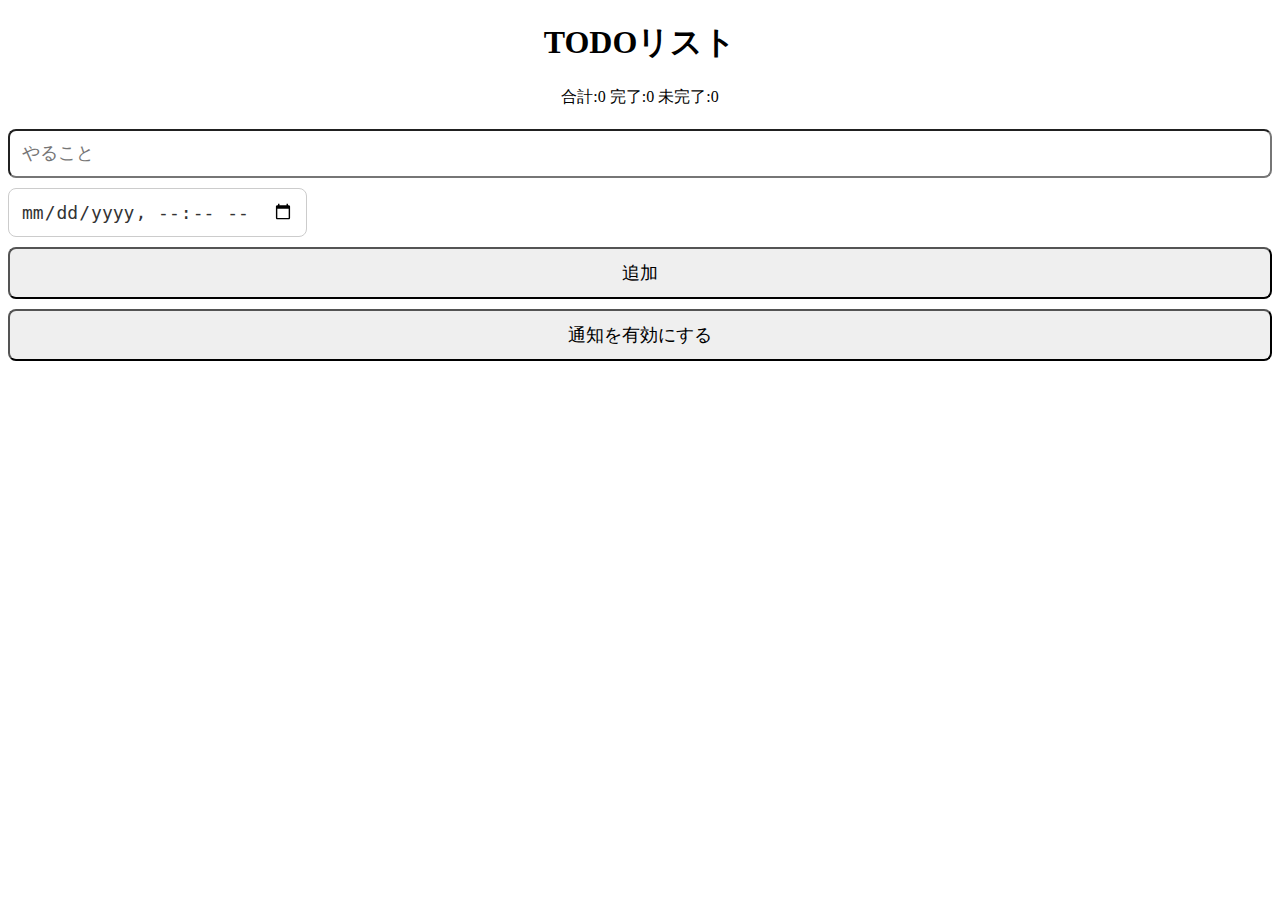
<file: index.html>
<!DOCTYPE html>
<html lang="en">

<head>
    <meta charset="UTF-8">
    <meta name="viewport" content="width=device-width, initial-scale=1.0">
    <title>TODOリスト</title>
    <link rel="stylesheet" href="css/style.css">
    <link rel="manifest" href="manifest.json">
    <meta name="theme-color" content="#4CAF50">
</head>

<body>
    <h1>TODOリスト</h1>
    <p id="summary">合計：0 完了:0 未完了:0</p>
    <input id="todoInput" placeholder="やること">
    <input id="deadlineInput" type="datetime-local">
    <button id="addBtn">追加</button>
<button id="enableNotificationBtn">通知を有効にする</button>

    <ul id="todoList"></ul>

    <script src="app.js"></script>
</body>

</html>
</file>
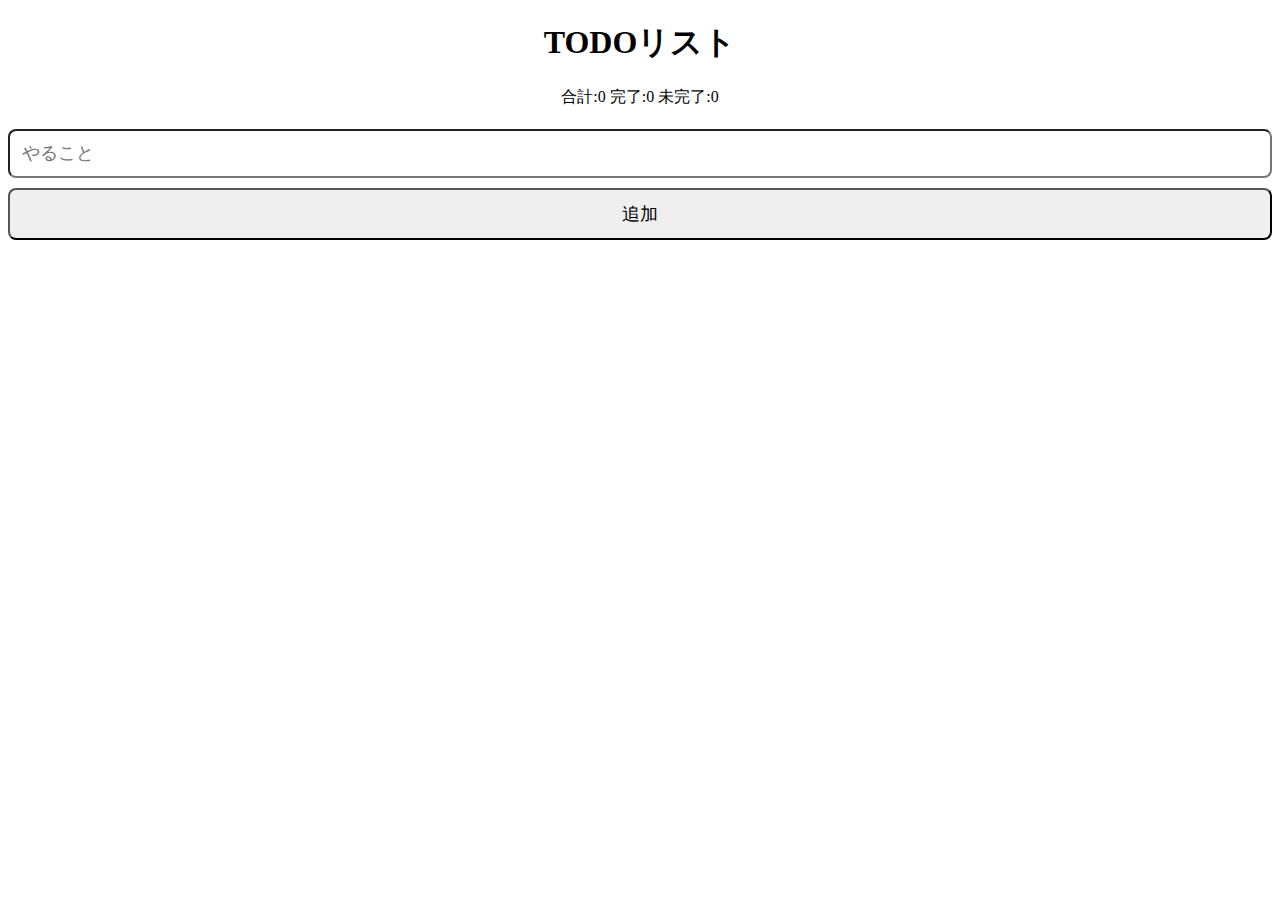
<file: 2026_02_08 TODO/index.html>
<!DOCTYPE html>
<html lang="en">
<head>
    <meta charset="UTF-8">
    <meta name="viewport" content="width=device-width, initial-scale=1.0">
    <title>TODOリスト</title>
    <link rel="stylesheet" href="css/style.css">
</head>
<body>
    <h1>TODOリスト</h1>
    <p id="summary">合計：0 完了:0 未完了:0</p>
    <input id="todoInput" placeholder="やること">
    <button id="addBtn">追加</button>

    <ul id="todoList"></ul>

    <script src="app.js"></script>
</body>
</html>
</file>
<file: css/style.css>
body h1 {
    text-align: center;
}

#summary {
    text-align: center;
}

/* 全体の入力欄と追加ボタン */
input,
button {
    font-size: 18px;
    /* 文字大きめ */
    padding: 12px;
    /* タップしやすい高さ */
    margin: 5px 0;
    /* 上下に余白 */
    width: 100%;
    /* 画面いっぱい */
    box-sizing: border-box;
    /* padding込みで幅100% */
    border-radius: 8px;
    /* 角丸 */
}

/* 完了ボタン */
button.done {
    background-color: #4CAF50;
    color: white;
    margin-left: 5px;
    min-width: 60px;
    /* 小さすぎないように */
    height: 40px;
}

/* 削除ボタン */
button.delete {
    background-color: #f44336;
    color: white;
    margin-left: 5px;
    min-width: 60px;
    height: 40px;
}

/* li内の横並び */
li {
    display: flex;
    align-items: center;
    justify-content: space-between;
    margin-bottom: 5px;
    padding: 5px;
    border-bottom: 1px solid #ccc;
}

li span {
    flex:1;
    word-break: break-word;
}

li button {
    width: auto;
}

/* 締切日時入力 */
#deadlineInput {
    font-size: 18px;       /* 他のinputと揃える */
    padding: 12px;         /* 高さと余白 */
    margin: 5px 0;         /* 上下の余白 */
    width: auto;           /* 幅いっぱい */
    box-sizing: border-box;
    border-radius: 8px;    /* 角丸 */
    border: 1px solid #ccc;/* 枠線 */
    color: #333;           /* 入力文字の色 */
}

/* placeholderの色を薄くする */
#deadlineInput::placeholder {
    color: #888;
    font-style: italic;
}
</file>
<file: 2026_02_08 TODO/css/style.css>
body h1 {
    text-align: center;
}

#summary {
    text-align: center;
}

/* 全体の入力欄と追加ボタン */
input,
button {
    font-size: 18px;
    /* 文字大きめ */
    padding: 12px;
    /* タップしやすい高さ */
    margin: 5px 0;
    /* 上下に余白 */
    width: 100%;
    /* 画面いっぱい */
    box-sizing: border-box;
    /* padding込みで幅100% */
    border-radius: 8px;
    /* 角丸 */
}

/* 完了ボタン */
button.done {
    background-color: #4CAF50;
    color: white;
    margin-left: 5px;
    min-width: 60px;
    /* 小さすぎないように */
    height: 40px;
}

/* 削除ボタン */
button.delete {
    background-color: #f44336;
    color: white;
    margin-left: 5px;
    min-width: 60px;
    height: 40px;
}

/* li内の横並び */
li {
    display: flex;
    align-items: center;
    justify-content: space-between;
    margin-bottom: 5px;
    padding: 5px;
    border-bottom: 1px solid #ccc;
}
</file>
